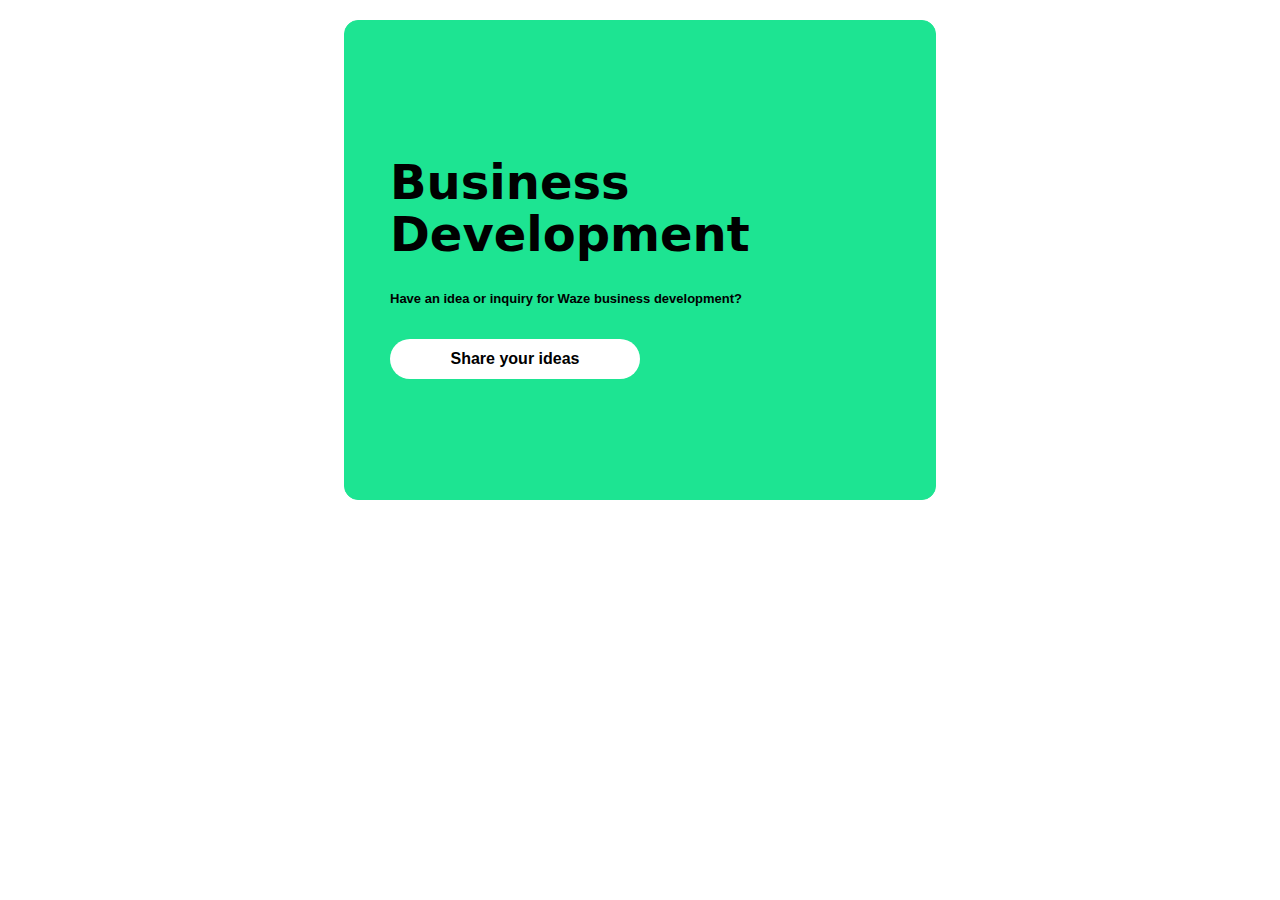
<file: Business_devp/Bindex.html>
<!DOCTYPE html>
<html lang="en">
<head>
    <meta charset="UTF-8">
    <meta http-equiv="X-UA-Compatible" content="IE=edge">
    <meta name="viewport" content="width=device-width, initial-scale=1.0">
    <link rel="stylesheet" href="Bstyles.css">
    <title>Document</title>
</head>
<body>
    <div class="box">
        <h1 class="Ltxt">Business</h1>
        <h1 class="Ltxt">Development</h1>
        <h4 class="Stxt">Have an idea or inquiry for Waze business development?</h4>
        <button class="btn">Share your ideas</button>
    </div>
</body>
</html>
</file>
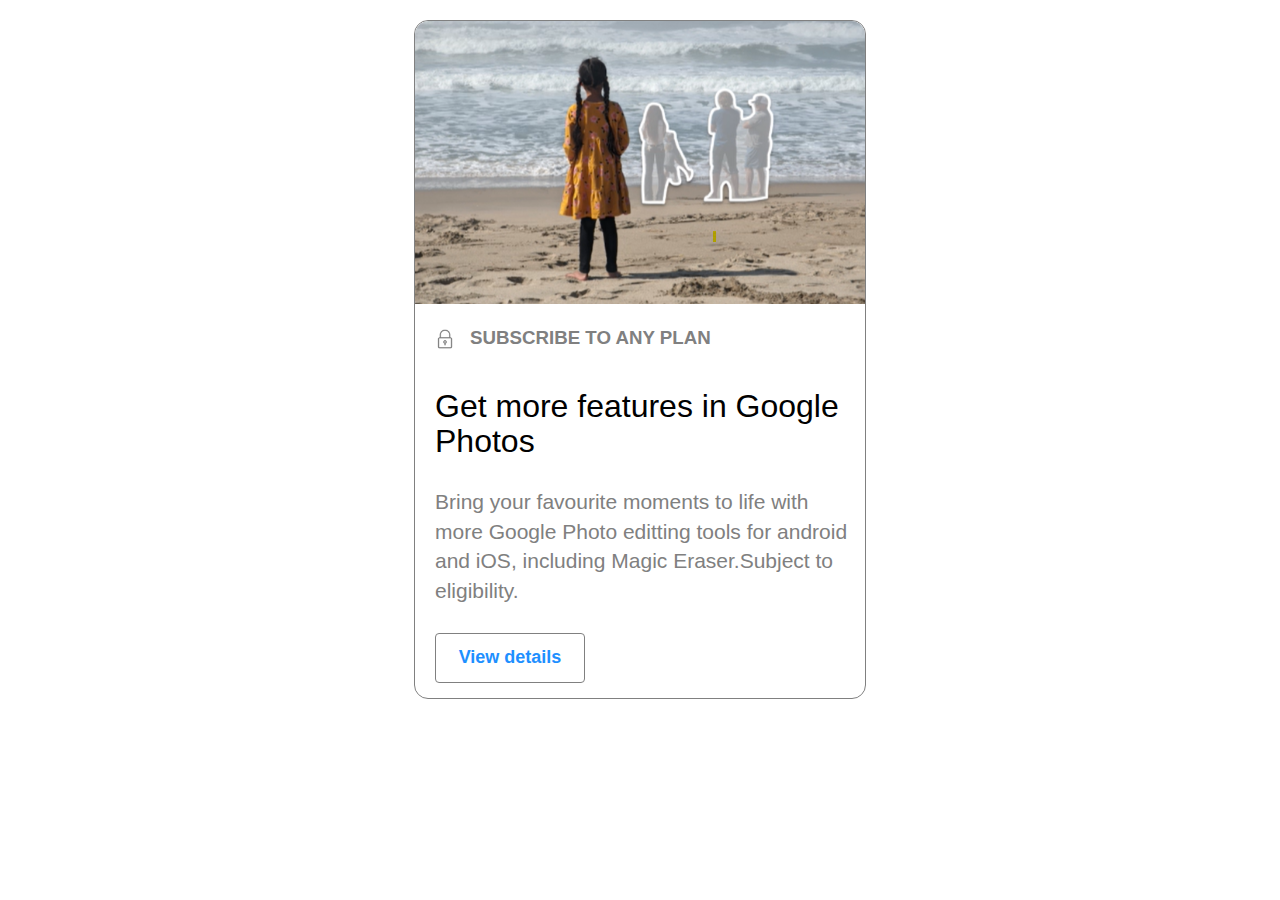
<file: Features/Findex.html>
<!DOCTYPE html>
<html lang="en">
<head>
    <meta charset="UTF-8">
    <meta http-equiv="X-UA-Compatible" content="IE=edge">
    <meta name="viewport" content="width=device-width, initial-scale=1.0">
    <link rel="stylesheet" href="Fstyles.css">
    <title>Document</title>
</head>
<body>
    <div class="box">
        <img src="feature image.png" class="big-img" alt="">
        <div class="lock-contain">
            <img src="padlock.png" alt="">
            <div><h3 class="lock-text" style="color: grey;" >SUBSCRIBE TO ANY PLAN</h3></div>
        </div>
        <h1 class="Ltxt">Get more features in Google Photos</h1>
        <h4 class="Stxt">Bring your favourite moments to life with more Google Photo editting tools for android and iOS, including Magic Eraser.Subject to eligibility.</h4>
        <button class="btn">View details</button>    
    </div>
</body>
</html>
</file>
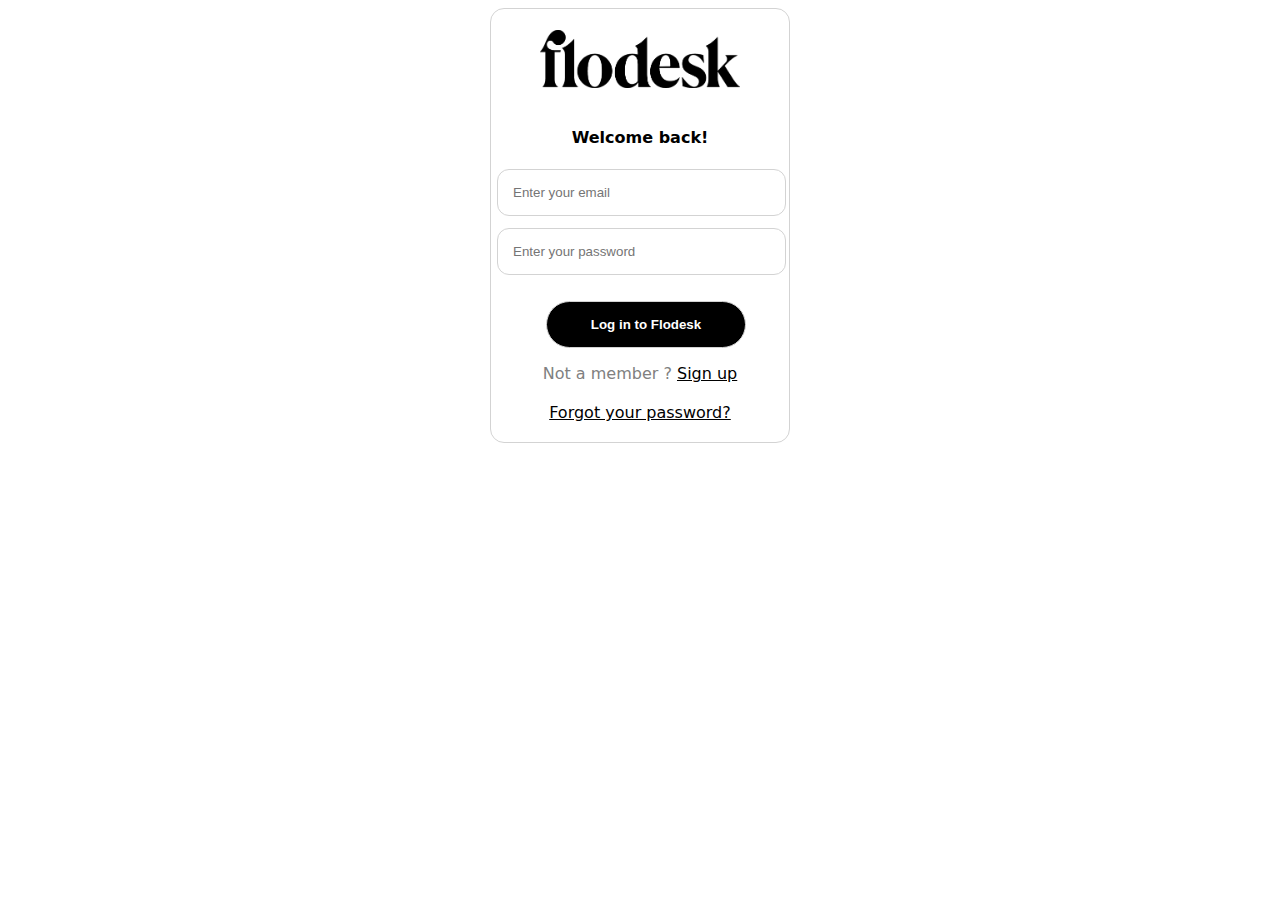
<file: Login/Lindex.html>
<!DOCTYPE html>
<html lang="en">
<head>
    <meta charset="UTF-8">
    <meta name="viewport" content="width=device-width, initial-scale=1.0">
    <title>Login Page</title>
    <link rel="stylesheet" href="Lstyles.css">
</head>
<body>
    <div class="login-page">
        <h1 class="title"></h1>
        <img class="logo" src="logo.png" alt="logo">
        <p class="description">Welcome back!</p>
        <input class="text" type="text" placeholder="Enter your email">
        <input class="text" type="password" placeholder="Enter your password">
        <button class="btn">Log in to Flodesk</button>
        <p class="des">Not a member ? <a class="one" href="https://www.google.com/">Sign up</a></p>
        <a class="link" href="https://www.google.com/">Forgot your password?</a>
  </div>
</body>
</html>
</file>
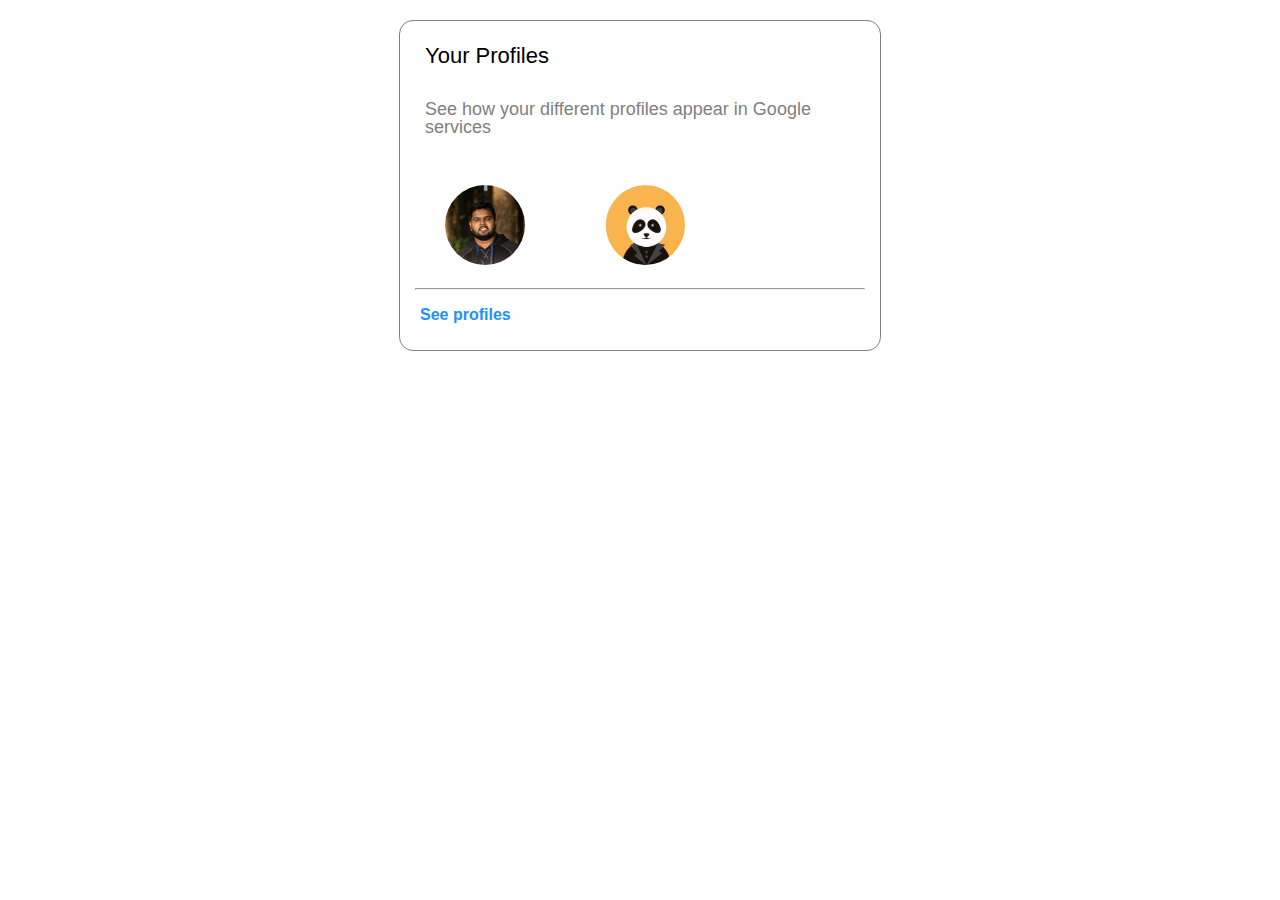
<file: Profiles/Pindex.html>
<!DOCTYPE html>
<html lang="en">
<head>
    <meta charset="UTF-8">
    <meta http-equiv="X-UA-Compatible" content="IE=edge">
    <meta name="viewport" content="width=device-width, initial-scale=1.0">
    <link rel="stylesheet" href="Pstyles.css">
    <title>Document</title>
</head>
<body>
    <div class="box">
        <h1 class="Ltxt">Your Profiles</h1>
        <h4 class="Stxt">See how your different profiles appear in Google services</h4>
        <div class="imgbox">
            <img src="profilepic.jpg" class="profileimg" alt="">
            <img src="Avatar.png" class="profileimg" alt="">
        </div>
        <hr>
        <h3 class="bluetxt">See profiles</h3>
    </div>
</body>
</html>
</file>
<file: Business_devp/Bstyles.css>
.box{
    border: 1px solid #1de492;
    font-family: system-ui, -apple-system, BlinkMacSystemFont, 'Segoe UI', Roboto, Oxygen, Ubuntu, Cantarell, 'Open Sans', 'Helvetica Neue', sans-serif;
    background-color: #1de492;
    color: black;
    width: 500px;
    height: fit-content;
    padding: 120px 45px;
    margin: 20px auto;
    border-radius: 14px;
}

.btn{
    background-color: white;
    color: black;
    font-weight: bold;
    font-size: 16px;
    font-weight: bold;
    border: none;
    width: 250px;
    height: 40px;
    border-radius: 40px;
    padding: 10px 30px;
}

.Ltxt{
    font-size: 48px;
    font-weight: bold;
    line-height: 0.4;
}

.Stxt{
    font-size: 13px;
    font-weight: bold;
    line-height: 3.5;
    font-family: sans-serif;
}
</file>
<file: Features/Fstyles.css>
.box{
    border: 1px solid grey;
    font-family: sans-serif;
    background-color: white;
    color: black;
    width: 450px;
    height: fit-content;
    margin: 20px auto;
    border-radius: 14px;
}

.big-img{
    width: 100%;
    object-fit: contain;
    border-top-left-radius: 14px;
    border-top-right-radius: 14px;
}

.Ltxt{
    font-size: 32px;
    color: black;
    font-weight: normal;
    margin-left: 20px;
    margin-right: 20px;
    line-height: 1.1;
}

.Stxt{
    font-size: 21px;
    color: grey;
    margin-left: 20px;
    margin-right: 16px;
    font-weight: normal;
    line-height: 1.4;
    font-family: sans-serif;
}

.btn{
    background-color: white;
    color: dodgerblue;
    font-size: 18px;
    font-weight: lighter;
    font-weight: bold;
    border: 1px solid grey;
    width: 150px;
    height: 50px;
    border-radius: 4px;
    margin-left: 20px;
    margin-right: 20px;
    margin-bottom: 15px;
}

.lock-contain{
    display: flex;
    align-items: left;
    size: 80px;
    margin-left: 20px;
}

.lock-contain img{
    width: 20px;
    height: 20px;
    margin-top: 21px;
    margin-right: 15px;
}

.lock-contain .lock-txt{
    margin-top: 10px;
    margin-left: 18px;
    color: grey;
    font-family: sans-serif;
    font-weight: light;
    font-size: 20px;
}
</file>
<file: Login/Lstyles.css>
*{
    box-sizing: border-box;
}
.login-page{
    font-family: system-ui, -apple-system, BlinkMacSystemFont, 'Segoe UI', Roboto, Oxygen, Ubuntu, Cantarell, 'Open Sans', 'Helvetica Neue', sans-serif;
    margin: auto;   
    width:300px;
    border: 1px solid lightgrey;
    border-radius: 14px;
}
.logo{
    display: block;
    margin: auto;
    width: 200px;
}
.text,.btn{
    width: 97%;
    border: 1px solid lightgrey;
    border-radius: 12px;
}
.text{
    padding: 15px;
    margin: 6px;
    font-weight: 500;
}
.description{
    margin-top: 40px;
    text-align: center;
    font-weight: bold;
}
.btn{
    padding: 15px;
    width: 200px;
    margin-top: 20px;
    border-radius: 40px;
    background-color: black;
    color: white;
    font-weight: bold;
    margin-left: 55px;
}
.des{
    text-align: center;
    color: gray;
}
.one,.link{
  color: black;
}
.link{
    display: block;
    text-align: center;
    margin: 20px;
}
</file>
<file: Profiles/Pstyles.css>
.box{
    border: 1px solid #808080;
    font-family: sans-serif;
    background-color: white;
    color: black;
    width: 450px;
    height: fit-content;
    padding: 10px 15px;
    margin: 20px auto;
    border-radius: 14px;
}

.Ltxt{
    font-size: 22px;
    color: black;
    font-weight: normal;
    padding-bottom: 10px;
    padding: 10px;
    line-height: 0.01;
}

.Stxt{
    font-size: 18px;
    color: grey;
    padding: 10px;
    font-weight: normal;
    line-height: 1;
    font-family: sans-serif;
}

.bluetxt{
    color: dodgerblue;
    font-size: 16px;
    font-weight: light;
    padding-left: 5px;
}

.imgbox{
    display: flex;
    padding: 15px 30px;
    padding-bottom: 15px;
}

.imgbox img{
    width: 80px;
    margin-right: 80px;
}

.imgbox img:last-child {
    margin-right: 0;
}

.profileimg{
    height: 80px;
    width: 80px;
    border-radius: 50%;
}
</file>
